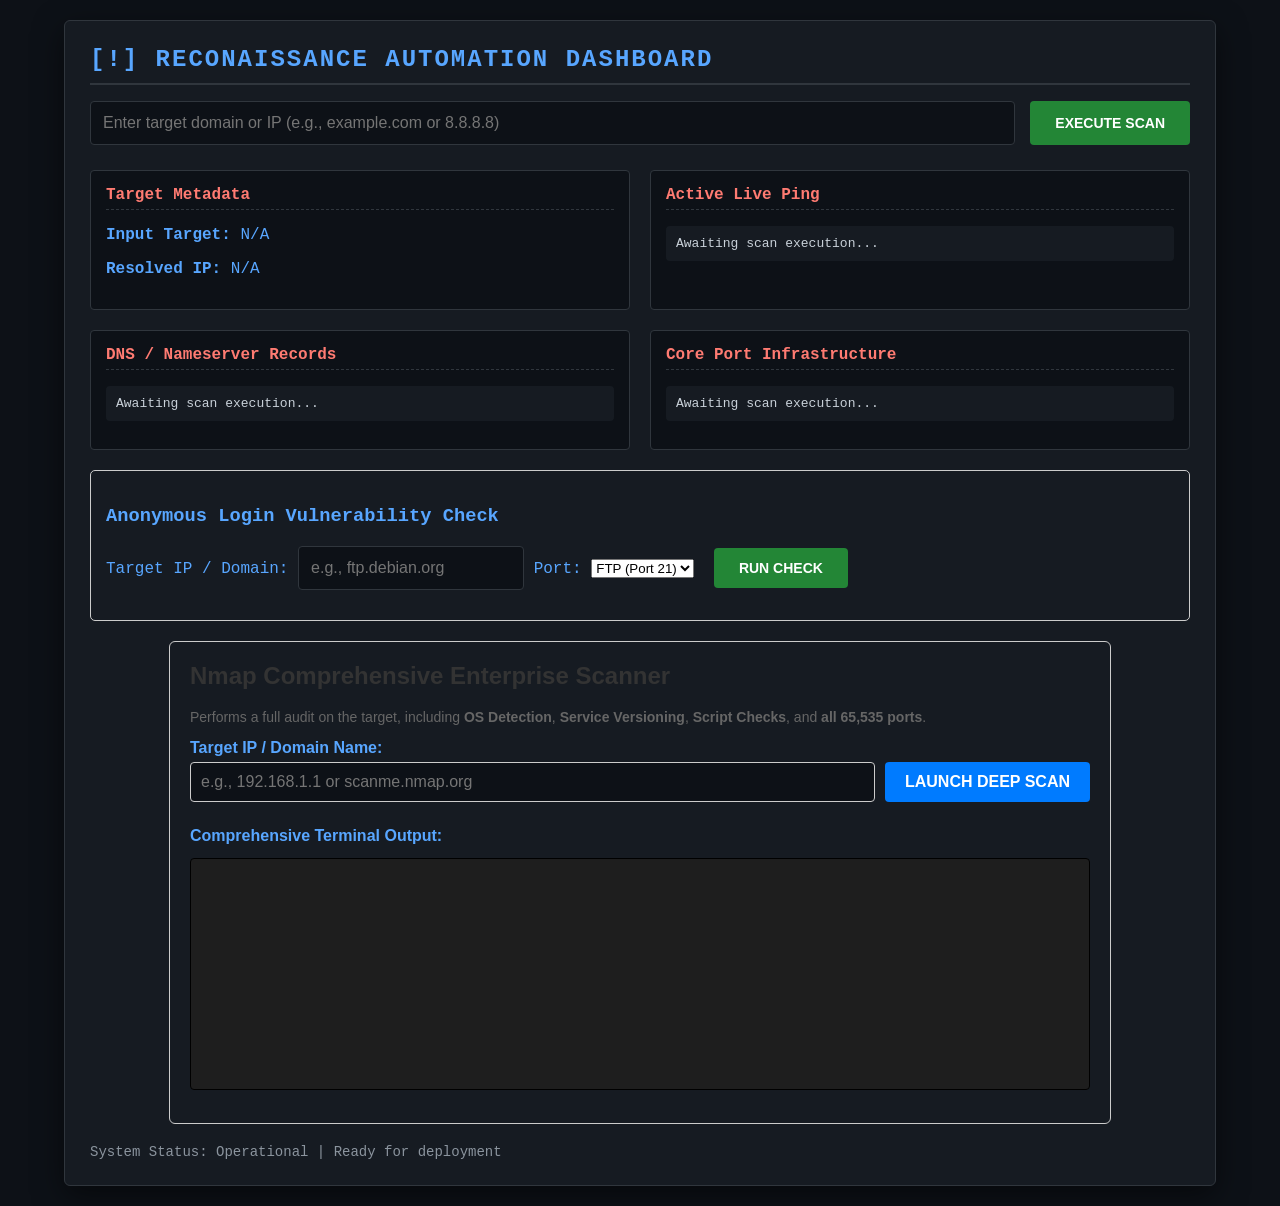
<file: index.html>
<!DOCTYPE html>
<html lang="en">

<head>
    <meta charset="UTF-8">
    <meta name="viewport" content="width=device-width, initial-scale=1.0">
    <title>Reconaissance Terminal</title>
    <style>
        body {
            font-family: 'Courier New', Courier, monospace;
            background-color: #0d1117;
            color: #58a6ff;
            margin: 0;
            padding: 20px;
        }

        .dashboard {
            max-width: 1100px;
            margin: 0 auto;
            background: #161b22;
            padding: 25px;
            border-radius: 6px;
            border: 1px solid #30363d;
            box-shadow: 0px 10px 30px rgba(0, 0, 0, 0.5);
        }

        h1 {
            color: #58a6ff;
            margin-top: 0;
            border-bottom: 2px solid #30363d;
            padding-bottom: 10px;
            font-size: 24px;
            text-transform: uppercase;
            letter-spacing: 2px;
        }

        .search-box {
            display: flex;
            gap: 15px;
            margin-bottom: 25px;
        }

        input[type="text"] {
            flex: 1;
            padding: 12px;
            background: #0d1117;
            border: 1px solid #30363d;
            color: #79c0ff;
            border-radius: 4px;
            font-size: 16px;
        }

        input[type="text"]:focus {
            border-color: #58a6ff;
            outline: none;
        }

        button {
            padding: 12px 25px;
            background: #238636;
            color: #ffffff;
            border: none;
            border-radius: 4px;
            font-weight: bold;
            cursor: pointer;
            text-transform: uppercase;
            font-size: 14px;
        }

        button:hover {
            background: #2ea043;
        }

        .grid {
            display: grid;
            grid-template-columns: 1fr 1fr;
            gap: 20px;
        }

        .card {
            background: #0d1117;
            border: 1px solid #30363d;
            padding: 15px;
            border-radius: 4px;
        }

        .card h3 {
            color: #ff7b72;
            margin-top: 0;
            border-bottom: 1px dashed #30363d;
            padding-bottom: 5px;
            font-size: 16px;
        }

        pre {
            background: #161b22;
            padding: 10px;
            border-radius: 4px;
            overflow-x: auto;
            color: #c9d1d9;
            font-size: 13px;
            max-height: 200px;
        }

        .status-bar {
            margin-top: 20px;
            font-size: 14px;
            color: #8b949e;
        }

        .loading {
            color: #d2a8ff;
            font-weight: bold;
            display: none;
        }
    </style>
</head>

<body>

    <div class="dashboard">
        <h1>[!] Reconaissance Automation Dashboard</h1>

        <div class="search-box">
            <input type="text" id="targetInput" placeholder="Enter target domain or IP (e.g., example.com or 8.8.8.8)">
            <button onclick="startRecon()">Execute Scan</button>
        </div>

        <div id="loadingText" class="loading">[-] Executing scanning modules... Please wait...</div>

        <div class="grid">
            <div class="card">
                <h3>Target Metadata</h3>
                <p><strong>Input Target:</strong> <span id="metaTarget">N/A</span></p>
                <p><strong>Resolved IP:</strong> <span id="metaIP">N/A</span></p>
            </div>
            <div class="card">
                <h3>Active Live Ping</h3>
                <pre id="pingResult">Awaiting scan execution...</pre>
            </div>
            <div class="card">
                <h3>DNS / Nameserver Records</h3>
                <pre id="dnsResult">Awaiting scan execution...</pre>
            </div>
            <div class="card">
                <h3>Core Port Infrastructure</h3>
                <pre id="portResult">Awaiting scan execution...</pre>
            </div>
        </div>

        <div class="scanner-section"
            style="margin-top: 20px; border: 1px solid #ccc; padding: 15px; border-radius: 5px;">
            <h3>Anonymous Login Vulnerability Check</h3>
            <label for="anon-target">Target IP / Domain:</label>
            <input type="text" id="anon-target" placeholder="e.g., ftp.debian.org">

            <label for="anon-port">Port:</label>
            <select id="anon-port">
                <option value="21">FTP (Port 21)</option>
            </select>

            <button onclick="checkAnonymousLogin()" style="margin-left: 10px;">Run Check</button>

            <div id="anon-result" style="margin-top: 15px; font-weight: bold; white-space: pre-wrap;"></div>
        </div>


        <div
            style="max-width: 900px; margin: 20px auto; border: 1px solid #ccc; padding: 20px; border-radius: 6px; font-family: sans-serif;">
            <h2 style="margin-top: 0; color: #333;">Nmap Comprehensive Enterprise Scanner</h2>
            <p style="color: #666; font-size: 14px;">
                Performs a full audit on the target, including <strong>OS Detection</strong>, <strong>Service
                    Versioning</strong>, <strong>Script Checks</strong>, and <strong>all 65,535 ports</strong>.
            </p>

            <label for="nmap-target" style="font-weight: bold; display: block; margin-bottom: 5px;">Target IP / Domain
                Name:</label>
            <div style="display: flex; gap: 10px;">
                <input type="text" id="nmap-target" placeholder="e.g., 192.168.1.1 or scanme.nmap.org"
                    style="flex: 1; padding: 10px; border: 1px solid #ccc; border-radius: 4px; font-size: 16px;">
                <button onclick="runComprehensiveNmapScan()"
                    style="padding: 10px 20px; background-color: #007bff; color: white; border: none; border-radius: 4px; font-size: 16px; cursor: pointer; font-weight: bold;">Launch
                    Deep Scan</button>
            </div>

            <h4 style="margin-top: 25px; margin-bottom: 5px;">Comprehensive Terminal Output:</h4>
            <pre id="nmap-report"
                style="background-color: #1e1e1e; color: #39ff14; padding: 15px; border-radius: 4px; height: 500px; overflow-y: auto; font-family: 'Courier New', Courier, monospace; white-space: pre-wrap; word-wrap: break-word; font-size: 13px; line-height: 1.5; border: 1px solid #000;"></pre>
        </div>


        <div class="status-bar">System Status: Operational | Ready for deployment</div>
    </div>

    <script>

        function startRecon() {
            const targetValue = document.getElementById('targetInput').value;
            if (!targetValue) return alert("Please enter a valid target IP or Domain.");

            // Toggle loading state UI
            document.getElementById('loadingText').style.display = 'block';

            fetch('/api/scan', {
                method: 'POST',
                headers: { 'Content-Type': 'application/json' },
                body: JSON.stringify({ target: targetValue })
            })
                .then(response => response.json())
                .then(data => {
                    document.getElementById('loadingText').style.display = 'none';
                    if (data.error) {
                        alert(data.error);
                        return;
                    }
                    // Update dashboard elements dynamically
                    document.getElementById('metaTarget').innerText = data.target;
                    document.getElementById('metaIP').innerText = data.resolved_ip;
                    document.getElementById('pingResult').innerText = data.ping;
                    document.getElementById('dnsResult').innerText = data.dns;

                    // Fixes the [object Object] bug by formatting JSON data array into text lines
                    if (Array.isArray(data.ports)) {
                        if (data.ports.length === 0) {
                            document.getElementById('portResult').innerText = "No open ports detected via Nmap scan.";
                        } else {
                            let formattedPorts = data.ports.map(p => {
                                if (typeof p === 'object') {
                                    return `Port ${p.port}/${p.protocol} - ${p.state.toUpperCase()} (${p.service})`;
                                }
                                return p;
                            }).join('\n');
                            document.getElementById('portResult').innerText = formattedPorts;
                        }
                    } else {
                        document.getElementById('portResult').innerText = data.ports;
                    }
                })

                .catch(err => {
                    document.getElementById('loadingText').style.display = 'none';
                    console.error(err);
                    alert("An error occurred during scanning modules payload resolution.");
                });
        }

        function checkAnonymousLogin() {
            const target = document.getElementById('anon-target').value;
            const port = document.getElementById('anon-port').value;
            const resultDiv = document.getElementById('anon-result');

            if (!target) {
                alert('Please enter a target address.');
                return;
            }

            resultDiv.innerHTML = "Checking target system...";
            resultDiv.style.color = "black";

            fetch('/api/anonymous-check', {
                method: 'POST',
                headers: {
                    'Content-Type': 'application/json'
                },
                body: JSON.stringify({ target: target, port: port })
            })
                .then(response => response.json())
                .then(data => {
                    if (data.error) {
                        resultDiv.innerHTML = "Error: " + data.error;
                        resultDiv.style.color = "red";
                    } else {
                        resultDiv.innerHTML = `[${data.status}] ${data.message}`;

                        // Dynamic color formatting based on the structural result status
                        if (data.status === 'VULNERABLE') {
                            resultDiv.style.color = "red";
                        } else if (data.status === 'SECURE') {
                            resultDiv.style.color = "green";
                        } else {
                            resultDiv.style.color = "orange";
                        }
                    }
                })
                .catch(error => {
                    resultDiv.innerHTML = "Connection error: " + error;
                    resultDiv.style.color = "red";
                });
        }

        function runComprehensiveNmapScan() {
            const targetInput = document.getElementById('nmap-target');
            const target = targetInput.value.trim();
            const terminal = document.getElementById('nmap-report');

            if (!target) {
                alert('Please enter a valid target IP address or Domain name.');
                return;
            }

            // Clear terminal screen and show a detailed processing status
            terminal.innerHTML = `[+] Initiating deep network assessment against: ${target}\n` +
                `[+] Profile active: All-Ports (-p-), Aggressive Auditing (-A), Fast Execution (-T4)\n` +
                `[+] Status: Scanning target. Deep port sweeps take considerable time to complete.\n` +
                `[+] Please do not refresh this page...`;
            terminal.style.color = "#39ff14"; // Classic terminal neon green

            fetch('/api/scan/nmap', {
                method: 'POST',
                headers: { 'Content-Type': 'application/json' },
                body: JSON.stringify({ target: target })
            })
                .then(response => response.json())
                .then(data => {
                    // Render the raw, unmanipulated terminal output directly inside the <pre> tag
                    terminal.innerHTML = data.report;
                    if (data.status === 'error') {
                        terminal.style.color = "#ff3333"; // Turn text red on system failure
                    }
                })
                .catch(err => {
                    terminal.innerHTML = "[!] Web service communication breakdown: " + err;
                    terminal.style.color = "#ff3333";
                });
        }


    </script>
</body>

</html>
</file>
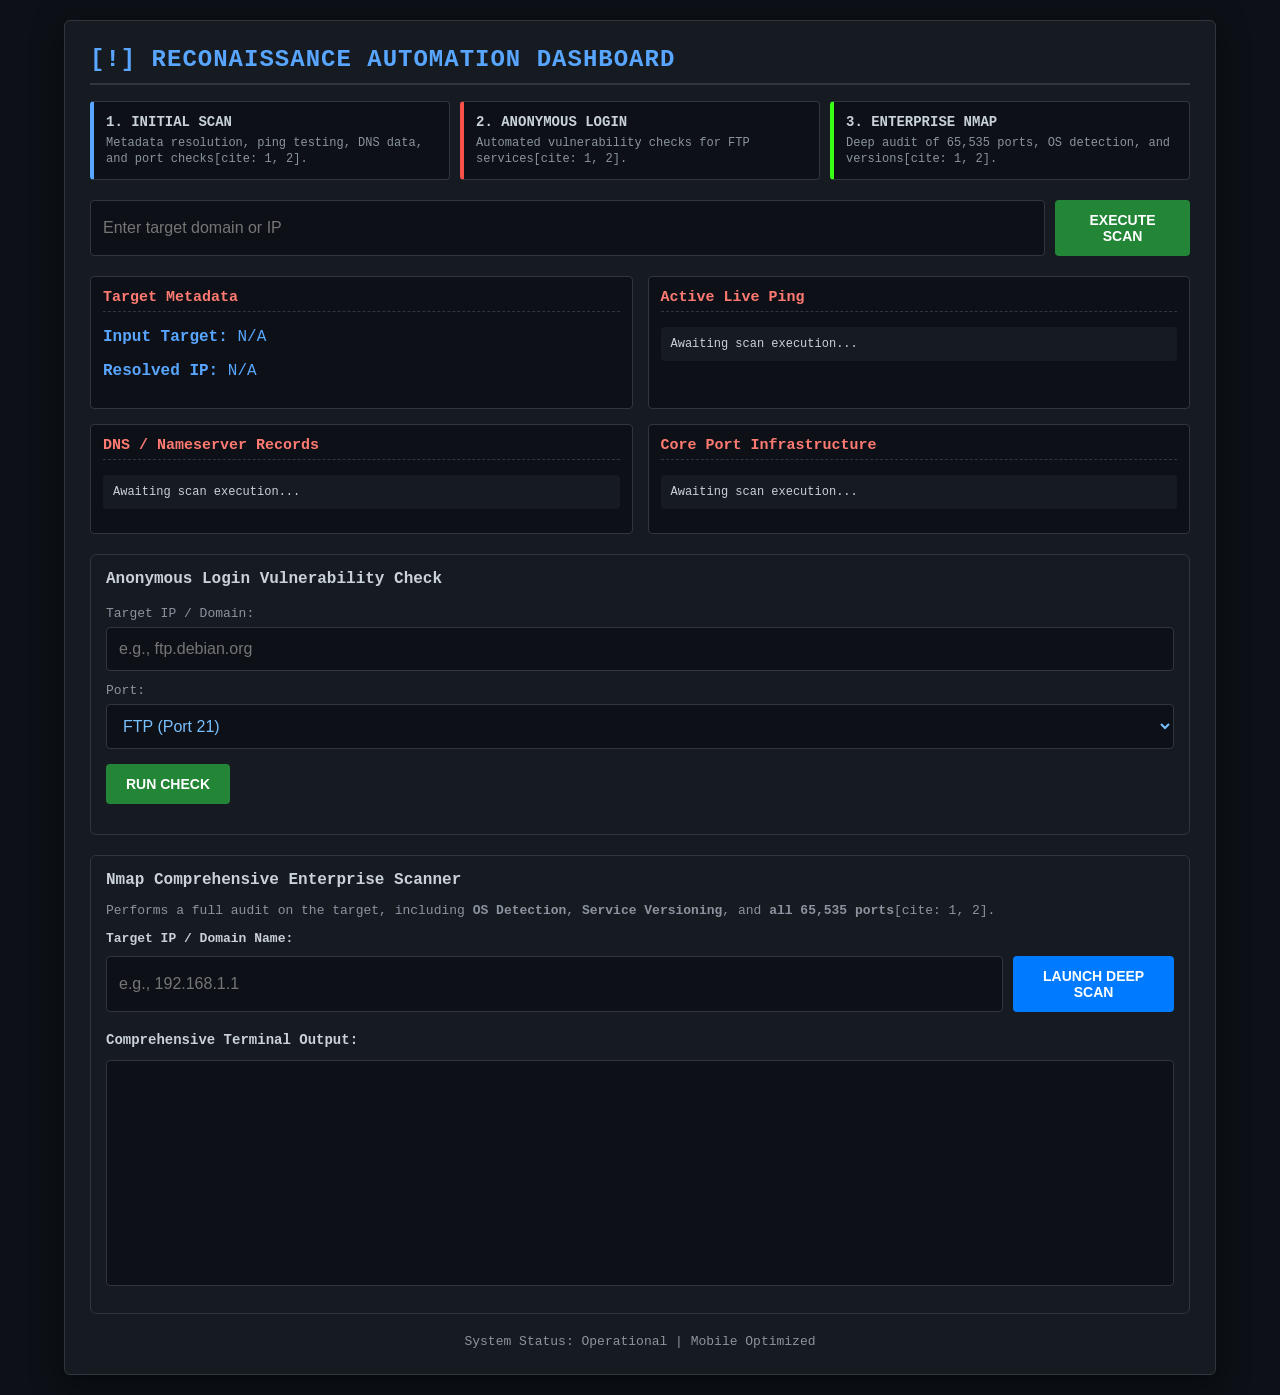
<file: templates/index.html>
<!DOCTYPE html>
<html lang="en">

<head>
    <meta charset="UTF-8">
    <meta name="viewport" content="width=device-width, initial-scale=1.0">
    <title>Reconaissance Terminal</title>
    <style>
        body {
            font-family: 'Courier New', Courier, monospace;
            background-color: #0d1117;
            color: #58a6ff;
            margin: 0;
            padding: 10px;
        }

        .dashboard {
            max-width: 1100px;
            margin: 0 auto;
            background: #161b22;
            padding: 15px;
            border-radius: 6px;
            border: 1px solid #30363d;
            box-shadow: 0px 10px 30px rgba(0, 0, 0, 0.5);
        }

        h1 {
            color: #58a6ff;
            margin-top: 0;
            border-bottom: 2px solid #30363d;
            padding-bottom: 10px;
            font-size: 20px;
            text-transform: uppercase;
            letter-spacing: 1px;
            word-break: break-word;
        }

        /* Top Feature Capability Dashboard */
        .feature-overview {
            display: grid;
            grid-template-columns: repeat(3, 1fr);
            gap: 10px;
            margin-bottom: 20px;
        }

        .feature-card {
            background: #0d1117;
            border: 1px solid #30363d;
            padding: 12px;
            border-radius: 4px;
            border-left: 4px solid #58a6ff;
        }

        .feature-card:nth-child(2) {
            border-left-color: #f85149;
        }

        .feature-card:nth-child(3) {
            border-left-color: #39ff14;
        }

        .feature-card h4 {
            margin: 0 0 6px 0;
            color: #c9d1d9;
            font-size: 14px;
            text-transform: uppercase;
        }

        .feature-card p {
            margin: 0;
            font-size: 12px;
            color: #8b949e;
            line-height: 1.3;
        }

        .search-box {
            display: flex;
            flex-direction: column;
            gap: 10px;
            margin-bottom: 20px;
        }

        input[type="text"], select {
            width: 100%;
            padding: 12px;
            background: #0d1117;
            border: 1px solid #30363d;
            color: #79c0ff;
            border-radius: 4px;
            font-size: 16px; /* Prevents auto-zoom on iOS */
            box-sizing: border-box;
        }

        input[type="text"]:focus, select:focus {
            border-color: #58a6ff;
            outline: none;
        }

        button {
            width: 100%;
            padding: 12px 20px;
            background: #238636;
            color: #ffffff;
            border: none;
            border-radius: 4px;
            font-weight: bold;
            cursor: pointer;
            text-transform: uppercase;
            font-size: 14px;
        }

        button:hover {
            background: #2ea043;
        }

        .grid {
            display: grid;
            grid-template-columns: 1fr;
            gap: 15px;
        }

        .card {
            background: #0d1117;
            border: 1px solid #30363d;
            padding: 12px;
            border-radius: 4px;
            word-break: break-word;
        }

        .card h3 {
            color: #ff7b72;
            margin-top: 0;
            border-bottom: 1px dashed #30363d;
            padding-bottom: 5px;
            font-size: 15px;
        }

        pre {
            background: #161b22;
            padding: 10px;
            border-radius: 4px;
            overflow-x: auto;
            color: #c9d1d9;
            font-size: 12px;
            max-height: 200px;
            white-space: pre-wrap;
            word-wrap: break-word;
        }

        .scanner-section, .nmap-container {
            margin-top: 20px;
            border: 1px solid #30363d;
            background: #161b22;
            padding: 15px;
            border-radius: 6px;
            box-sizing: border-box;
        }

        .scanner-section h3, .nmap-container h2 {
            margin-top: 0;
            color: #c9d1d9;
            font-size: 16px;
        }

        .inline-group {
            display: flex;
            flex-direction: column;
            gap: 10px;
            margin-top: 10px;
        }

        .status-bar {
            margin-top: 20px;
            font-size: 13px;
            color: #8b949e;
            text-align: center;
        }

        .loading {
            color: #d2a8ff;
            font-weight: bold;
            display: none;
            margin-bottom: 15px;
            font-size: 14px;
        }

        /* Responsive Breakpoints for Tablets and Desktops */
        @media (min-width: 768px) {
            body {
                padding: 20px;
            }
            .dashboard {
                padding: 25px;
            }
            h1 {
                font-size: 24px;
            }
            .search-box {
                flex-direction: row;
            }
            button {
                width: auto;
            }
            .grid {
                grid-template-columns: 1fr 1fr;
            }
            .inline-group {
                flex-direction: row;
            }
        }

        @media (max-width: 767px) {
            .feature-overview {
                grid-template-columns: 1fr;
            }
        }
    </style>
</head>

<body>

    <div class="dashboard">
        <h1>[!] Reconaissance Automation Dashboard</h1>

        <!-- Top Capabilities Dashboard -->
        <div class="feature-overview">
            <div class="feature-card">
                <h4>1. Initial Scan</h4>
                <p>Metadata resolution, ping testing, DNS data, and port checks[cite: 1, 2].</p>
            </div>
            <div class="feature-card">
                <h4>2. Anonymous Login</h4>
                <p>Automated vulnerability checks for FTP services[cite: 1, 2].</p>
            </div>
            <div class="feature-card">
                <h4>3. Enterprise Nmap</h4>
                <p>Deep audit of 65,535 ports, OS detection, and versions[cite: 1, 2].</p>
            </div>
        </div>

        <div class="search-box">
            <input type="text" id="targetInput" placeholder="Enter target domain or IP">
            <button onclick="startRecon()">Execute Scan</button>
        </div>

        <div id="loadingText" class="loading">[-] Executing scanning modules... Please wait...</div>

        <div class="grid">
            <div class="card">
                <h3>Target Metadata</h3>
                <p><strong>Input Target:</strong> <span id="metaTarget">N/A</span></p>
                <p><strong>Resolved IP:</strong> <span id="metaIP">N/A</span></p>
            </div>
            <div class="card">
                <h3>Active Live Ping</h3>
                <pre id="pingResult">Awaiting scan execution...</pre>
            </div>
            <div class="card">
                <h3>DNS / Nameserver Records</h3>
                <pre id="dnsResult">Awaiting scan execution...</pre>
            </div>
            <div class="card">
                <h3>Core Port Infrastructure</h3>
                <pre id="portResult">Awaiting scan execution...</pre>
            </div>
        </div>

        <div class="scanner-section">
            <h3>Anonymous Login Vulnerability Check</h3>
            <label for="anon-target" style="font-size: 13px; color: #8b949e;">Target IP / Domain:</label>
            <input type="text" id="anon-target" placeholder="e.g., ftp.debian.org" style="margin-top: 5px; margin-bottom: 10px;">

            <label for="anon-port" style="font-size: 13px; color: #8b949e;">Port:</label>
            <select id="anon-port" style="margin-top: 5px; margin-bottom: 15px;">
                <option value="21">FTP (Port 21)</option>
            </select>

            <button onclick="checkAnonymousLogin()">Run Check</button>

            <div id="anon-result" style="margin-top: 15px; font-weight: bold; white-space: pre-wrap; font-size: 13px;"></div>
        </div>

        <div class="nmap-container">
            <h2>Nmap Comprehensive Enterprise Scanner</h2>
            <p style="color: #8b949e; font-size: 13px;">
                Performs a full audit on the target, including <strong>OS Detection</strong>, <strong>Service Versioning</strong>, and <strong>all 65,535 ports</strong>[cite: 1, 2].
            </p>

            <label for="nmap-target" style="font-weight: bold; display: block; margin-bottom: 5px; font-size: 13px; color: #c9d1d9;">Target IP / Domain Name:</label>
            <div class="inline-group">
                <input type="text" id="nmap-target" placeholder="e.g., 192.168.1.1">
                <button onclick="runComprehensiveNmapScan()" style="background-color: #007bff;">Launch Deep Scan</button>
            </div>

            <h4 style="margin-top: 20px; margin-bottom: 5px; font-size: 14px; color: #c9d1d9;">Comprehensive Terminal Output:</h4>
            <pre id="nmap-report" style="background-color: #0d1117; color: #39ff14; padding: 12px; height: 350px; border: 1px solid #30363d;"></pre>
        </div>

        <div class="status-bar">System Status: Operational | Mobile Optimized</div>
    </div>

    <script>
        function startRecon() {
            const targetValue = document.getElementById('targetInput').value;
            if (!targetValue) return alert("Please enter a valid target IP or Domain.");

            document.getElementById('loadingText').style.display = 'block';
            document.getElementById('metaTarget').innerText = targetValue;
            document.getElementById('metaIP').innerText = "Resolving...";
            document.getElementById('pingResult').innerText = "Running ping...";
            document.getElementById('dnsResult').innerText = "Fetching DNS records...";
            document.getElementById('portResult').innerText = "Scanning ports (takes longer)...";

            const payload = { target: targetValue };

            fetch('/api/scan/metadata', {
                method: 'POST',
                headers: { 'Content-Type': 'application/json' },
                body: JSON.stringify(payload)
            })
            .then(res => res.json())
            .then(data => {
                if (!data.error) {
                    document.getElementById('metaIP').innerText = data.resolved_ip;
                }
            });

            fetch('/api/scan/ping', {
                method: 'POST',
                headers: { 'Content-Type': 'application/json' },
                body: JSON.stringify(payload)
            })
            .then(res => res.json())
            .then(data => {
                document.getElementById('pingResult').innerText = data.ping;
            });

            fetch('/api/scan/dns', {
                method: 'POST',
                headers: { 'Content-Type': 'application/json' },
                body: JSON.stringify(payload)
            })
            .then(res => res.json())
            .then(data => {
                document.getElementById('dnsResult').innerText = data.dns;
            });

            fetch('/api/scan/ports', {
                method: 'POST',
                headers: { 'Content-Type': 'application/json' },
                body: JSON.stringify(payload)
            })
            .then(res => res.json())
            .then(data => {
                if (Array.isArray(data.ports)) {
                    if (data.ports.length === 0) {
                        document.getElementById('portResult').innerText = "No open ports detected via Nmap scan.";
                    } else {
                        let formattedPorts = data.ports.map(p => {
                            if (typeof p === 'object') {
                                return `Port ${p.port}/${p.protocol} - ${p.state.toUpperCase()} (${p.service})`;
                            }
                            return p;
                        }).join('\n');
                        document.getElementById('portResult').innerText = formattedPorts;
                    }
                } else {
                    document.getElementById('portResult').innerText = data.ports;
                }
                document.getElementById('loadingText').style.display = 'none';
            })
            .catch(err => {
                document.getElementById('loadingText').style.display = 'none';
                console.error(err);
            });
        }

        function checkAnonymousLogin() {
            const target = document.getElementById('anon-target').value;
            const port = document.getElementById('anon-port').value;
            const resultDiv = document.getElementById('anon-result');

            if (!target) {
                alert('Please enter a target address.');
                return;
            }

            resultDiv.innerHTML = "Checking target system...";
            resultDiv.style.color = "#c9d1d9";

            fetch('/api/anonymous-check', {
                method: 'POST',
                headers: { 'Content-Type': 'application/json' },
                body: JSON.stringify({ target: target, port: port })
            })
            .then(response => response.json())
            .then(data => {
                if (data.error) {
                    resultDiv.innerHTML = "Error: " + data.error;
                    resultDiv.style.color = "#ff3333";
                } else {
                    resultDiv.innerHTML = `[${data.status}] ${data.message}`;
                    if (data.status === 'VULNERABLE') {
                        resultDiv.style.color = "#ff3333";
                    } else if (data.status === 'SECURE') {
                        resultDiv.style.color = "#39ff14";
                    } else {
                        resultDiv.style.color = "orange";
                    }
                }
            })
            .catch(error => {
                resultDiv.innerHTML = "Connection error: " + error;
                resultDiv.style.color = "#ff3333";
            });
        }

        function runComprehensiveNmapScan() {
            const targetInput = document.getElementById('nmap-target');
            const target = targetInput.value.trim();
            const terminal = document.getElementById('nmap-report');

            if (!target) {
                alert('Please enter a valid target IP address or Domain name.');
                return;
            }

            terminal.innerHTML = `[+] Initiating deep network assessment against: ${target}\n` +
                `[+] Profile active: All-Ports (-p-), Aggressive Auditing (-A)\n` +
                `[+] Status: Scanning target. Please do not refresh...`;
            terminal.style.color = "#39ff14";

            fetch('/api/scan/nmap', {
                method: 'POST',
                headers: { 'Content-Type': 'application/json' },
                body: JSON.stringify({ target: target })
            })
            .then(response => response.json())
            .then(data => {
                terminal.innerHTML = data.report;
                if (data.status === 'error') {
                    terminal.style.color = "#ff3333";
                }
            })
            .catch(err => {
                terminal.innerHTML = "[!] Web service communication breakdown: " + err;
                terminal.style.color = "#ff3333";
            });
        }
    </script>
</body>

</html>
</file>
